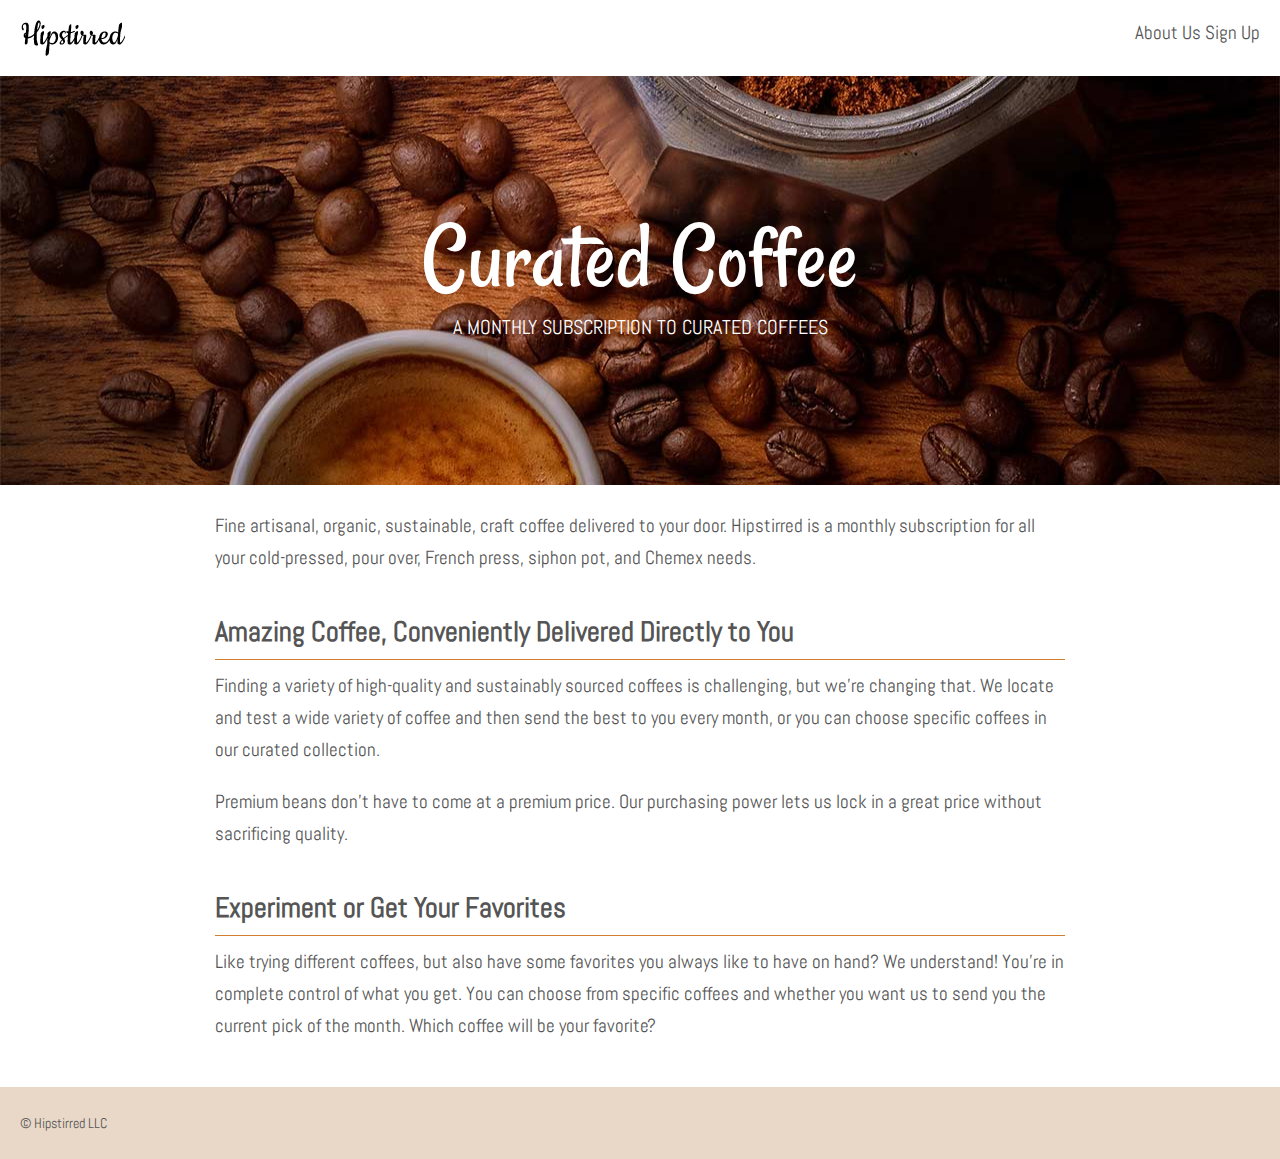
<file: index.html>
<!DOCTYPE html>
<html lang="en">
<head>
	<meta charset="UTF-8">
	<meta name="viewport" content="width=device-width, initial-scale=1">
	<link href="https://fonts.googleapis.com/css?family=Abel|Rancho&display=swap" rel="stylesheet">
	<link rel="stylesheet" type="text/css" href="main.css">
	<title>Artisnal Coffee Curators - Hipstirred</title>
</head>
<body>
	<div class="wrapper">
		<header>
			<img src="images/logo.png" class="logo" height="36" width="105" alt="Hipstirred">
			<nav>
				<ul>
					<li><a href="about.html">About Us</a></li>
					<li><a href="signup.html">Sign Up</a></li>
				</ul>
			</nav>
		</header>
	</div>
	<div class="hero">
		<h1>Curated Coffee</h1>
		<h2>A monthly subscription to curated coffees</h2>
	</div>
		<main role="main">
			<p>Fine artisanal, organic, sustainable, craft coffee delivered to your door. Hipstirred is a monthly subscription for all your cold-pressed, pour over, French press, siphon pot, and Chemex needs.</p>

			<h3>Amazing Coffee, Conveniently Delivered Directly to You</h3>
			<p>Finding a variety of high-quality and sustainably sourced coffees is challenging, but we’re changing that. We locate and test a wide variety of coffee and then send the best to you every month, or you can choose specific coffees in our curated collection.</p>
			<p>Premium beans don’t have to come at a premium price. Our purchasing power lets us lock in a great price without sacrificing quality.</p>

			<h3>Experiment or Get Your Favorites</h3>
			<p>Like trying different coffees, but also have some favorites you always like to have on hand? We understand! You’re in complete control of what you get. You can choose from specific coffees and whether you want us to send you the current pick of the month. Which coffee will be your favorite?</p>
		</main>
	</div>
	<div class="wrapper">
		<footer>
			<p>© Hipstirred LLC</p>
		</footer>
	</div>
</body>
</html>
</file>
<file: main.css>
body{
	font-family: 'Abel', sans-serif;
	font-size: 19px;
	margin: 0;
	color: #555;
}
h1 {
	font-family: 'Rancho', sans-serif;
	font-weight: normal;
	line-height: 90px;
	font-size: 95px;
	margin-top: 10px;
	margin-bottom: 0;
}
h2 {
	font-size: 20px;
	font-weight: normal;
	text-transform: uppercase;
	margin-top: 10px;
}
h3 {
	font-size: 28px;
	border-bottom: 1px solid #d17e32;
	padding-bottom: 10px;
	margin-top: 40px;
	margin-bottom: 10px;
}
p {
	line-height: 32px;
	margin-top: 0;
	margin-bottom: 20px;
}
.wrapper {
	max-width: 1280px;
	margin-right: auto;
	margin-left: auto;
}
header {
	padding: 20px;
}
.logo {
	vertical-align: middle;
}
nav {
	float: right;
}
nav ul {
	list-style-type: none;
	margin: 0;
	padding: 0;
}
nav li{
	display: inline-block;
}
nav a {
	color: #555;
	text-decoration: none;
}
.hero {
	text-align: center;
	padding: 10%;
	color: #fff;
	background-color: #520;
	background-image: url(images/hero.jpg);
	background-position: center;
	background-repeat: no-repeat;
	background-size: cover;
}
main {
	max-width: 850px;
	padding: 25px;
	display: block;
	margin-right: auto;
	margin-left: auto;
}
footer {
	background-color: #e9d8c8;
	padding: 20px;
}
footer p{
	margin: 0;
	font-size: 14px;
}
</file>
